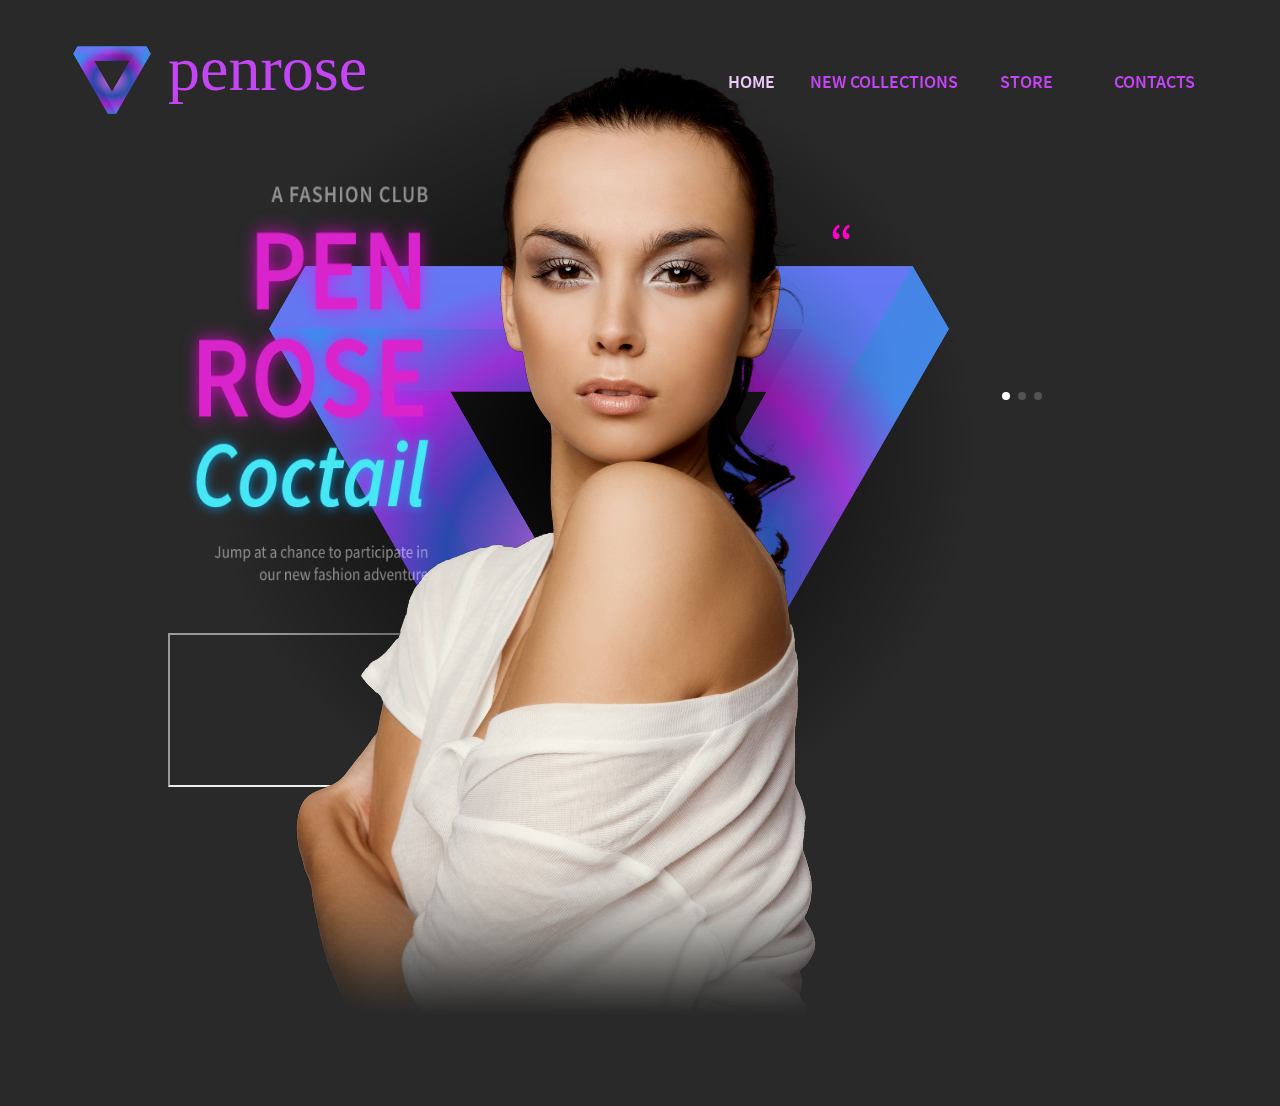
<file: index.html>
<!DOCTYPE html>
<html lang="en">

<head>
    <meta charset="UTF-8">
    <meta http-equiv="X-UA-Compatible" content="IE=edge">
    <meta name="viewport" content="width=device-width, initial-scale=1.0">
    <title>Document</title>
    <link rel="stylesheet" href="https://cdn.plyr.io/3.6.9/plyr.css" />
    <link rel="stylesheet" href="https://unicons.iconscout.com/release/v4.0.0/css/line.css">
    <link rel="stylesheet" href="./styles/main.css">
</head>

<body>

    <header class="header">
        <div class="header-logotype">
            <div class="header-logo">
                <img class="header-logo-img1" src="./images/Triangle Glow.svg" alt="">
                <img class="header-logo-img2" src="./images/Triangle.svg" alt="">
            </div>
            <div class="header-name">penrose</div>
        </div>
        <div class="burger">
            <i class="uil uil-bars"></i>
        </div>
        <div class="header-info">
            <div class="header-info-home">
                <div class="header-info-home-text">
                    <a class="header-info-home-text-a" href="#">HOME</a>
                </div>
            </div>
            <div class="header-info-collections hover">
                <div class="header-info-collections-text">
                    <a class="header-info-collections-text-a hover-text" href="new-collections.html">NEW COLLECTIONS</a>
                </div>
            </div>
            <div class="header-info-store hover">
                <div class="header-info-store-title hover-text">STORE</div>
                <div class="header-info-store-icon hover-text"><i class="uil uil-angle-down"></i></div>
                <div class="header-info-store-dropdown">
                    <div class="header-info-store-dropdown-people">
                        <a href="women.html" class="header-info-store-dropdown-people-person">Women</a>
                        <a href="men.html" class="header-info-store-dropdown-people-person">Men</a>
                        <a href="kids.html" class="header-info-store-dropdown-people-person">Kids</a>
                    </div>
                </div>
            </div>
            <div class="header-info-contacts hover">
                <div class="header-info-contacts-text">
                    <a class="header-info-contacts-text-a hover-text" href="contacts.html">CONTACTS</a>
                </div>
            </div>
        </div>
    </header>

    <main>
        <div class="main-container">
            <div class="main-container-shadow">
                <img class="img1" src="./images/Shadow.svg" alt="">
            </div>
            <div class="main-container-glow">
                <img class="img2" src="./images/Triangle Glow.svg" alt="">
            </div>
            <div class="main-container-triangel">
                <img class="img3" src="./images/Triangle.svg" alt="">
            </div>
            <div class="main-container-model">
                <img class="img4" src="./images/Model@2x.png" alt="">
            </div>
        </div>
        <div class="main-container-content">
            <div class="main-container-title">
                <img src="./images/Title.png" style="width: 283px; height: 417px;" alt="">
            </div>
            <div class="main-carusel">
                <div class="carusel">
                    <div class="carusel-left">
                        <i class="uil uil-angle-left-b"></i>
                    </div>
                    <div class="carusel-text">
                        <div class="carusel-text-icon">“</div>
                        <div class="carusel-text-info1"></div>
                        <div class="carusel-text-info2"></div>
                        <div class="carusel-text-info3"></div>
                        <div class="carusel-text-name"></div>
                    </div>
                    <div class="carusel-right">
                        <i class="uil uil-angle-right-b"></i>
                    </div>
                    <div class="carusel-dotes">
                        <div class="carusel-dotes-left"></div>
                        <div class="carusel-dotes-center"></div>
                        <div class="carusel-dotes-right"></div>
                    </div>
                </div>
            </div>
        </div>
        <div class="main-container-video">
            <div class="plyr__video-embed" id="player">
                <iframe
                    src="https://www.youtube.com/embed/-Jcz560UNbA?loop=false&amp;byline=false&amp;portrait=false&amp;title=false&amp;speed=true&amp;transparent=0&amp;gesture=media"
                    allowtransparency allow="autoplay"></iframe>
            </div>
        </div>
    </main>

    <script src="https://cdn.plyr.io/3.6.9/plyr.js"></script>
    <script src="main.js"></script>
</body>

</html>
</file>
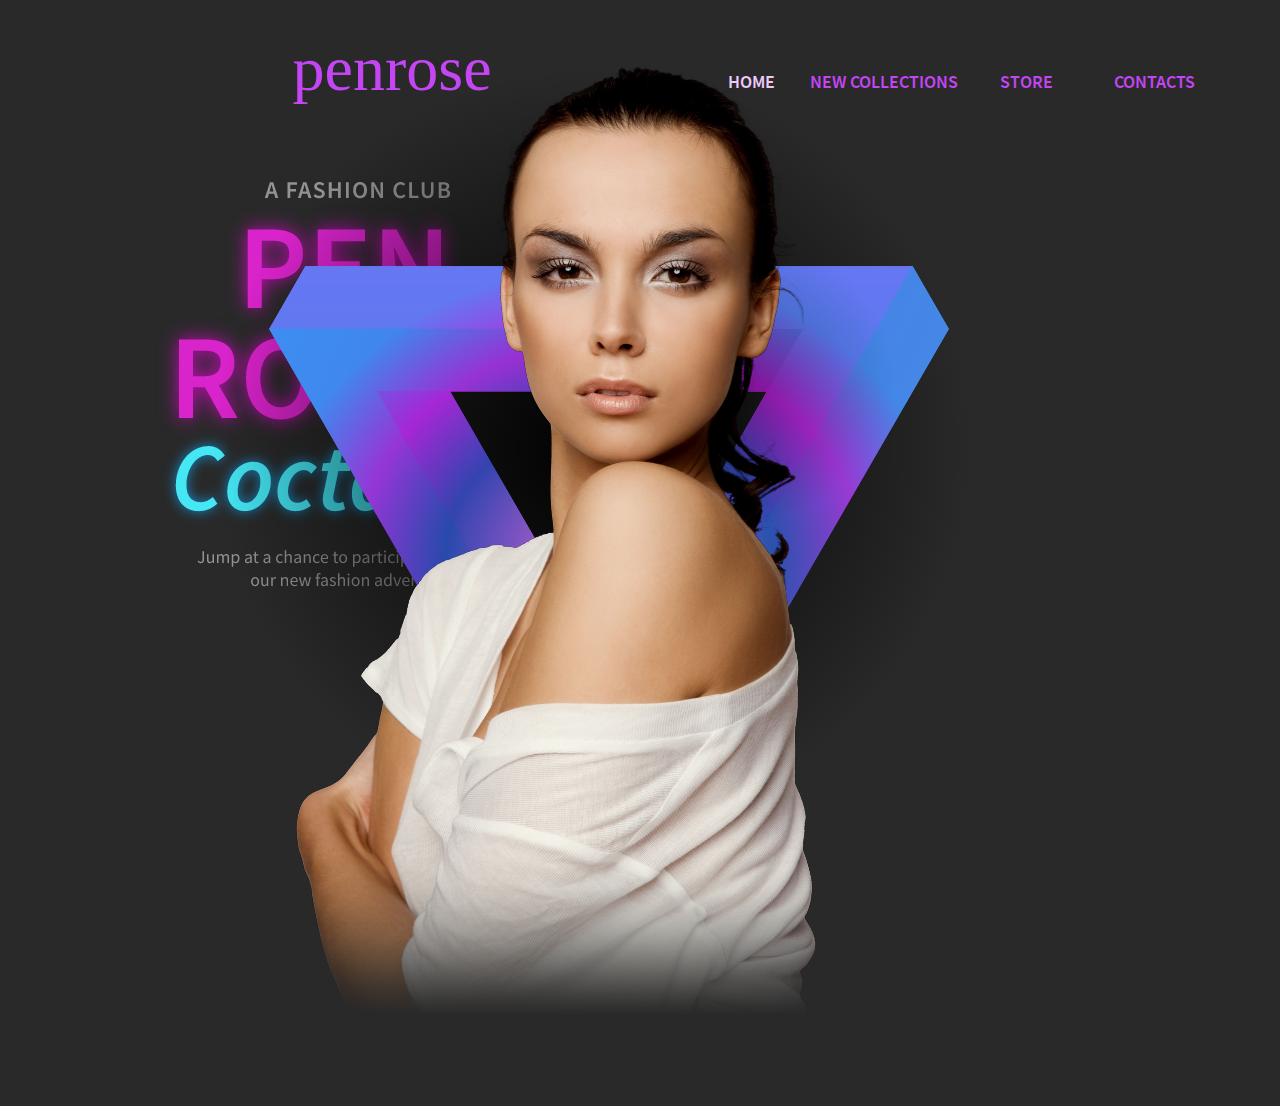
<file: contacts.html>
<!DOCTYPE html>
<html lang="en">

<head>
    <meta charset="UTF-8">
    <meta http-equiv="X-UA-Compatible" content="IE=edge">
    <meta name="viewport" content="width=device-width, initial-scale=1.0">
    <title>Document</title>
    <link rel="stylesheet" href="https://unicons.iconscout.com/release/v4.0.0/css/line.css">
    <link rel="stylesheet" href="./styles/main.css">
</head>

<body>

    <header class="header">
        <div class="header-logo"></div>
        <div class="header-name">penrose</div>
        <div class="header-info">
            <div class="header-info-home">
                <div class="header-info-home-text">
                    <a class="header-info-home-text-a" href="index.html">HOME</a>
                </div>
            </div>
            <div class="header-info-collections">
                <div class="header-info-collections-text">
                    <a class="header-info-collections-text-a" href="new-collections.html">NEW COLLECTIONS</a>
                </div>
            </div>
            <div class="header-info-store">
                <div class="header-info-store-title">STORE</div>
                <div class="header-info-store-icon"><i class="uil uil-angle-down"></i></div>
            </div>
            <div class="header-info-contacts">
                <div class="header-info-contacts-text">
                    <a class="header-info-contacts-text-a" href="contacts.html">CONTACTS</a>
                </div>
            </div>
        </div>


    </header>
    <main>
        <div class="main-container">
            <div class="main-container-shadow">
                <img src="./images/Shadow.svg" alt="">
            </div>
            <div class="main-container-glow">
                <img src="./images/Triangle Glow.svg" alt="">
            </div>
            <div class="main-container-triangel">
                <img src="./images/Triangle.svg" alt="">
            </div>
            <div class="main-container-model">
                <img src="./images/Model@2x.png" alt="">
            </div>
            <div class="main-container-title">
                <img src="./images/Title.png" alt="">
            </div>
        </div>
    </main>


    <script src="main.js"></script>
</body>

</html>
</file>
<file: styles/main.css>
*, *::after, *::before {
  margin: 0px;
  padding: 0px;
  -webkit-box-sizing: border-box;
          box-sizing: border-box;
}

body {
  background-color: #292929;
}

@media screen and (max-width: 1348px) {
  .main {
    height: 978px;
  }
  .main-container {
    height: 978px;
    position: absolute;
  }
  .main-container-content {
    display: -webkit-box;
    display: -ms-flexbox;
    display: flex;
    -webkit-box-pack: justify;
        -ms-flex-pack: justify;
            justify-content: space-between;
    -ms-flex-wrap: wrap;
        flex-wrap: wrap;
  }
  .main-container-shadow {
    width: 758px;
    height: 758px;
    position: absolute;
    top: -61px;
    left: 214px;
    z-index: 94;
  }
  .main-container-glow {
    width: 680px;
    height: 588.91px;
    position: absolute;
    top: 138.07px;
    left: 269.1px;
    display: -webkit-box;
    display: -ms-flexbox;
    display: flex;
    -webkit-box-pack: center;
        -ms-flex-pack: center;
            justify-content: center;
    -webkit-box-align: center;
        -ms-flex-align: center;
            align-items: center;
    z-index: 95;
  }
  .main-container-triangel {
    width: 680px;
    height: 588.91px;
    position: absolute;
    top: 138.07px;
    left: 269.1px;
    display: -webkit-box;
    display: -ms-flexbox;
    display: flex;
    -webkit-box-pack: center;
        -ms-flex-pack: center;
            justify-content: center;
    -webkit-box-align: center;
        -ms-flex-align: center;
            align-items: center;
    z-index: 96;
  }
  .main-container-model {
    width: 520px;
    height: 957.5px;
    position: absolute;
    top: -70px;
    left: 296px;
    display: -webkit-box;
    display: -ms-flexbox;
    display: flex;
    -webkit-box-pack: center;
        -ms-flex-pack: center;
            justify-content: center;
    -webkit-box-align: center;
        -ms-flex-align: center;
            align-items: center;
    z-index: 97;
  }
  .main-container-title {
    width: 283px;
    height: 417px;
    margin: 40px 0 0 168px;
    display: -webkit-box;
    display: -ms-flexbox;
    display: flex;
    -webkit-box-pack: center;
        -ms-flex-pack: center;
            justify-content: center;
    -webkit-box-align: center;
        -ms-flex-align: center;
            align-items: center;
    z-index: 98;
  }
}

@media screen and (max-width: 1260px) {
  .main {
    height: 978px;
  }
  .main-container {
    height: 978px;
    position: absolute;
  }
  .main-container-content {
    display: -webkit-box;
    display: -ms-flexbox;
    display: flex;
    -webkit-box-pack: justify;
        -ms-flex-pack: justify;
            justify-content: space-between;
    -ms-flex-wrap: wrap;
        flex-wrap: wrap;
  }
  .main-container-shadow {
    width: 758px;
    height: 758px;
    position: absolute;
    top: -61px;
    left: 110px;
    z-index: 94;
  }
  .main-container-glow {
    width: 680px;
    height: 588.91px;
    position: absolute;
    top: 138.07px;
    left: 165.1px;
    display: -webkit-box;
    display: -ms-flexbox;
    display: flex;
    -webkit-box-pack: center;
        -ms-flex-pack: center;
            justify-content: center;
    -webkit-box-align: center;
        -ms-flex-align: center;
            align-items: center;
    z-index: 95;
  }
  .main-container-triangel {
    width: 680px;
    height: 588.91px;
    position: absolute;
    top: 138.07px;
    left: 165.1px;
    display: -webkit-box;
    display: -ms-flexbox;
    display: flex;
    -webkit-box-pack: center;
        -ms-flex-pack: center;
            justify-content: center;
    -webkit-box-align: center;
        -ms-flex-align: center;
            align-items: center;
    z-index: 96;
  }
  .main-container-model {
    width: 520px;
    height: 957.5px;
    position: absolute;
    top: -70px;
    left: 192px;
    display: -webkit-box;
    display: -ms-flexbox;
    display: flex;
    -webkit-box-pack: center;
        -ms-flex-pack: center;
            justify-content: center;
    -webkit-box-align: center;
        -ms-flex-align: center;
            align-items: center;
    z-index: 97;
  }
  .main-container-title {
    width: 283px;
    height: 417px;
    margin: 40px 0 0 64px;
    display: -webkit-box;
    display: -ms-flexbox;
    display: flex;
    -webkit-box-pack: center;
        -ms-flex-pack: center;
            justify-content: center;
    -webkit-box-align: center;
        -ms-flex-align: center;
            align-items: center;
    z-index: 98;
  }
  #player {
    width: 283px;
    height: 183px;
    margin: 48px 0 0 64px;
    z-index: 100;
  }
}

@media screen and (max-width: 1024px) {
  .header {
    height: 96px;
    margin: 32px 0 0;
    display: -webkit-box;
    display: -ms-flexbox;
    display: flex;
    -webkit-box-pack: justify;
        -ms-flex-pack: justify;
            justify-content: space-between;
    z-index: 100;
  }
  .header-logotype {
    width: 327px;
    height: 96px;
    margin: 0 0 0 24px;
    display: -webkit-box;
    display: -ms-flexbox;
    display: flex;
  }
  .header-logo {
    min-width: 96px;
    height: 96px;
    margin: 0 8px 0 0;
    position: relative;
  }
  .header-logo-img1 {
    width: 96px;
    height: 96px;
    position: absolute;
  }
  .header-logo-img2 {
    width: 82px;
    height: 88px;
    position: absolute;
    top: 4px;
    left: 7px;
  }
  .header-name {
    min-width: 223px;
    height: 80px;
    font-size: 64px;
    color: #c445f4;
  }
  .header-info {
    width: 518px;
    height: 71px;
    margin: 14px 0 0;
    display: -webkit-box;
    display: -ms-flexbox;
    display: flex;
    margin: 14px 58px 0 0;
    z-index: 100;
  }
  .header-info-home {
    width: 74px;
    height: 47px;
    margin: 12px 0px 12px 12px;
  }
  .header-info-home-text {
    width: 50px;
    height: 23px;
    margin: 12px;
  }
  .header-info-home-text-a {
    color: #eecafc;
    font-size: 18px;
    font-family: "SourceSansSemiBold";
    text-align: center;
    text-decoration: none;
  }
  .header-info-collections {
    width: 185px;
    height: 47px;
    margin: 12px 0px 12px 0;
    border-radius: 8px;
  }
  .header-info-collections-text {
    width: 161px;
    height: 23px;
    margin: 12px;
  }
  .header-info-collections-text-a {
    color: #c445f4;
    font-size: 18px;
    font-family: "SourceSansSemiBold";
    text-align: center;
    text-decoration: none;
  }
  .header-info-store {
    width: 111px;
    height: 47px;
    margin: 12px 0px 12px 0;
    display: -webkit-box;
    display: -ms-flexbox;
    display: flex;
    text-align: center;
    border-radius: 8px;
    position: relative;
  }
  .header-info-store-title {
    width: 55px;
    height: 23px;
    margin: 12px 8px;
    color: #c445f4;
    font-size: 18px;
    font-family: "SourceSansSemiBold";
  }
  .header-info-store-icon {
    width: 24px;
    height: 23px;
    margin: 12px 0 0;
    color: #c445f4;
    font-size: 28px;
    font-family: "SourceSansSemiBold";
    position: absolute;
    top: -6px;
    left: 67px;
  }
  .header-info-store-dropdown {
    width: 112px;
    height: 160px;
    border-radius: 8px;
    background-color: white;
    -webkit-box-shadow: 0 3px 12px rgba(0, 0, 0, 0.42);
            box-shadow: 0 3px 12px rgba(0, 0, 0, 0.42);
    position: absolute;
    top: 47px;
    display: -webkit-box;
    display: -ms-flexbox;
    display: flex;
    -webkit-box-pack: center;
        -ms-flex-pack: center;
            justify-content: center;
    -webkit-box-align: center;
        -ms-flex-align: center;
            align-items: center;
    display: none;
  }
  .header-info-store-dropdown-people {
    width: 59px;
    height: 119px;
    text-align: left;
    display: -webkit-box;
    display: -ms-flexbox;
    display: flex;
    -webkit-box-orient: vertical;
    -webkit-box-direction: normal;
        -ms-flex-direction: column;
            flex-direction: column;
    -webkit-box-pack: justify;
        -ms-flex-pack: justify;
            justify-content: space-between;
  }
  .header-info-store-dropdown-people-person {
    font-family: "SourceSansSemiBold";
    text-decoration: none;
    font-size: 18px;
    color: #1316c4;
  }
  .header-info-contacts {
    width: 112px;
    height: 47px;
    margin: 12px 0px 12px 0;
    border-radius: 8px;
  }
  .header-info-contacts-text {
    width: 88px;
    height: 23px;
    margin: 12px;
  }
  .header-info-contacts-text-a {
    color: #c445f4;
    font-size: 18px;
    font-family: "SourceSansSemiBold";
    text-align: center;
    text-decoration: none;
  }
  .main {
    height: 978px;
  }
  .main-container {
    height: 978px;
    position: absolute;
  }
  .main-container-content {
    display: -webkit-box;
    display: -ms-flexbox;
    display: flex;
    -webkit-box-pack: justify;
        -ms-flex-pack: justify;
            justify-content: space-between;
    -ms-flex-wrap: wrap;
        flex-wrap: wrap;
  }
  .main-container-shadow {
    width: 758px;
    height: 758px;
    position: absolute;
    top: -61px;
    left: 110px;
    z-index: 94;
  }
  .main-container-glow {
    width: 680px;
    height: 588.91px;
    position: absolute;
    top: 138.07px;
    left: 165.1px;
    display: -webkit-box;
    display: -ms-flexbox;
    display: flex;
    -webkit-box-pack: center;
        -ms-flex-pack: center;
            justify-content: center;
    -webkit-box-align: center;
        -ms-flex-align: center;
            align-items: center;
    z-index: 95;
  }
  .main-container-triangel {
    width: 680px;
    height: 588.91px;
    position: absolute;
    top: 138.07px;
    left: 165.1px;
    display: -webkit-box;
    display: -ms-flexbox;
    display: flex;
    -webkit-box-pack: center;
        -ms-flex-pack: center;
            justify-content: center;
    -webkit-box-align: center;
        -ms-flex-align: center;
            align-items: center;
    z-index: 96;
  }
  .main-container-model {
    width: 520px;
    height: 957.5px;
    position: absolute;
    top: -70px;
    left: 76px;
    display: -webkit-box;
    display: -ms-flexbox;
    display: flex;
    -webkit-box-pack: center;
        -ms-flex-pack: center;
            justify-content: center;
    -webkit-box-align: center;
        -ms-flex-align: center;
            align-items: center;
    z-index: 97;
  }
  .main-container-title {
    width: 283px;
    height: 417px;
    margin: 40px 0 0 24px;
    display: -webkit-box;
    display: -ms-flexbox;
    display: flex;
    -webkit-box-pack: center;
        -ms-flex-pack: center;
            justify-content: center;
    -webkit-box-align: center;
        -ms-flex-align: center;
            align-items: center;
    z-index: 98;
  }
  #player {
    width: 283px;
    height: 183px;
    margin: 48px 0 0 24px;
    z-index: 100;
  }
}

@media screen and (max-width: 928px) {
  .header-info {
    margin: 14px 0 0 0;
  }
  .header-logotype {
    margin: 0;
  }
  .main-carusel {
    margin: 82px 58px 0 4px;
  }
  .main {
    height: 978px;
  }
  .main-container {
    height: 978px;
    position: absolute;
  }
  .main-container-content {
    display: -webkit-box;
    display: -ms-flexbox;
    display: flex;
    -webkit-box-orient: vertical;
    -webkit-box-direction: normal;
        -ms-flex-direction: column;
            flex-direction: column;
    -webkit-box-pack: justify;
        -ms-flex-pack: justify;
            justify-content: space-between;
    -ms-flex-wrap: wrap;
        flex-wrap: wrap;
  }
  .main-container-shadow {
    width: 358px;
    height: 558px;
    position: absolute;
    top: -91px;
    left: 350px;
    z-index: 94;
  }
  .main-container-glow {
    width: 458px;
    height: 588.91px;
    position: absolute;
    top: -78px;
    left: 270px;
    display: -webkit-box;
    display: -ms-flexbox;
    display: flex;
    -webkit-box-pack: center;
        -ms-flex-pack: center;
            justify-content: center;
    -webkit-box-align: center;
        -ms-flex-align: center;
            align-items: center;
    z-index: 95;
  }
  .main-container-triangel {
    width: 458px;
    height: 588.91px;
    position: absolute;
    top: -78px;
    left: 270px;
    display: -webkit-box;
    display: -ms-flexbox;
    display: flex;
    -webkit-box-pack: center;
        -ms-flex-pack: center;
            justify-content: center;
    -webkit-box-align: center;
        -ms-flex-align: center;
            align-items: center;
    z-index: 96;
  }
  .main-container-model {
    width: 420px;
    height: 957.5px;
    position: absolute;
    top: -137px;
    left: 270px;
    display: -webkit-box;
    display: -ms-flexbox;
    display: flex;
    -webkit-box-pack: center;
        -ms-flex-pack: center;
            justify-content: center;
    -webkit-box-align: center;
        -ms-flex-align: center;
            align-items: center;
    z-index: 97;
  }
  .main-container-title {
    width: 283px;
    height: 417px;
    margin: 40px 0 0 4px;
    display: -webkit-box;
    display: -ms-flexbox;
    display: flex;
    -webkit-box-pack: center;
        -ms-flex-pack: center;
            justify-content: center;
    -webkit-box-align: center;
        -ms-flex-align: center;
            align-items: center;
    z-index: 98;
  }
  #player {
    width: 283px;
    height: 183px;
    margin: 48px 0 0 4px;
    z-index: 100;
  }
  .img1 {
    width: 358px;
    height: 558px;
  }
  .img2 {
    width: 498px;
    height: 588.91px;
  }
  .img3 {
    width: 430px;
    height: 588.91px;
  }
  .img4 {
    width: 420px;
  }
}

@media screen and (max-width: 794px) {
  .header {
    -webkit-box-pack: justify;
        -ms-flex-pack: justify;
            justify-content: space-between;
    -ms-flex-wrap: wrap;
        flex-wrap: wrap;
  }
  .header-info {
    width: 794px;
    height: 284px;
    display: none;
    -webkit-box-orient: vertical;
    -webkit-box-direction: normal;
        -ms-flex-direction: column;
            flex-direction: column;
    background-color: white;
    border-radius: 8px;
    margin: 0;
  }
  .header-info-home-text-a {
    color: #1316c4;
  }
  .header-info-collections-text-a {
    color: #1316c4;
  }
  .header-info-store-title {
    color: #1316c4;
  }
  .header-info-store-icon {
    color: #1316c4;
  }
  .header-info-contacts-text-a {
    color: #1316c4;
  }
  .burger {
    display: -webkit-box;
    display: -ms-flexbox;
    display: flex;
    z-index: 100;
  }
  .header-info-home {
    margin: 12px 0 12px 0;
  }
  .main {
    height: 978px;
  }
  .main-container {
    height: 978px;
    position: absolute;
  }
  .main-container-content {
    display: -webkit-box;
    display: -ms-flexbox;
    display: flex;
    -webkit-box-orient: vertical;
    -webkit-box-direction: normal;
        -ms-flex-direction: column;
            flex-direction: column;
    -webkit-box-pack: justify;
        -ms-flex-pack: justify;
            justify-content: space-between;
    -ms-flex-wrap: wrap;
        flex-wrap: wrap;
  }
  .main-container-shadow {
    width: 358px;
    height: 558px;
    position: absolute;
    top: -91px;
    left: 250px;
    z-index: 94;
  }
  .main-container-glow {
    width: 358px;
    height: 588.91px;
    position: absolute;
    top: -78px;
    left: 235px;
    display: -webkit-box;
    display: -ms-flexbox;
    display: flex;
    -webkit-box-pack: center;
        -ms-flex-pack: center;
            justify-content: center;
    -webkit-box-align: center;
        -ms-flex-align: center;
            align-items: center;
    z-index: 95;
  }
  .main-container-triangel {
    width: 358px;
    height: 588.91px;
    position: absolute;
    top: -78px;
    left: 235px;
    display: -webkit-box;
    display: -ms-flexbox;
    display: flex;
    -webkit-box-pack: center;
        -ms-flex-pack: center;
            justify-content: center;
    -webkit-box-align: center;
        -ms-flex-align: center;
            align-items: center;
    z-index: 96;
  }
  .main-container-model {
    width: 320px;
    height: 957.5px;
    position: absolute;
    top: -220px;
    left: 250px;
    display: -webkit-box;
    display: -ms-flexbox;
    display: flex;
    -webkit-box-pack: center;
        -ms-flex-pack: center;
            justify-content: center;
    -webkit-box-align: center;
        -ms-flex-align: center;
            align-items: center;
    z-index: 97;
  }
  .main-container-title {
    width: 283px;
    height: 417px;
    margin: 40px 0 0 24px;
    display: -webkit-box;
    display: -ms-flexbox;
    display: flex;
    -webkit-box-pack: center;
        -ms-flex-pack: center;
            justify-content: center;
    -webkit-box-align: center;
        -ms-flex-align: center;
            align-items: center;
    z-index: 98;
  }
  #player {
    width: 283px;
    height: 183px;
    margin: 48px 0 0 24px;
    z-index: 100;
  }
  .img1 {
    width: 358px;
    height: 558px;
  }
  .img2 {
    width: 416px;
    height: 556.91px;
  }
  .img3 {
    width: 358px;
    height: 588.91px;
  }
  .img4 {
    width: 320px;
  }
}

@media screen and (max-width: 624px) {
  .header-logotype {
    width: 310px;
  }
  .main {
    height: 978px;
  }
  .main-container {
    height: 978px;
    position: absolute;
  }
  .main-container-content {
    display: -webkit-box;
    display: -ms-flexbox;
    display: flex;
    -webkit-box-orient: vertical;
    -webkit-box-direction: normal;
        -ms-flex-direction: column;
            flex-direction: column;
    -webkit-box-pack: justify;
        -ms-flex-pack: justify;
            justify-content: space-between;
    -ms-flex-wrap: wrap;
        flex-wrap: wrap;
  }
  .main-container-shadow {
    width: 358px;
    height: 558px;
    position: absolute;
    top: -91px;
    left: 100px;
    z-index: 94;
  }
  .main-container-glow {
    width: 358px;
    height: 588.91px;
    position: absolute;
    top: -78px;
    left: 100px;
    display: -webkit-box;
    display: -ms-flexbox;
    display: flex;
    -webkit-box-pack: center;
        -ms-flex-pack: center;
            justify-content: center;
    -webkit-box-align: center;
        -ms-flex-align: center;
            align-items: center;
    z-index: 95;
  }
  .main-container-triangel {
    width: 358px;
    height: 588.91px;
    position: absolute;
    top: -78px;
    left: 100px;
    display: -webkit-box;
    display: -ms-flexbox;
    display: flex;
    -webkit-box-pack: center;
        -ms-flex-pack: center;
            justify-content: center;
    -webkit-box-align: center;
        -ms-flex-align: center;
            align-items: center;
    z-index: 96;
  }
  .main-container-model {
    width: 320px;
    height: 957.5px;
    position: absolute;
    top: -220px;
    left: 100px;
    display: -webkit-box;
    display: -ms-flexbox;
    display: flex;
    -webkit-box-pack: center;
        -ms-flex-pack: center;
            justify-content: center;
    -webkit-box-align: center;
        -ms-flex-align: center;
            align-items: center;
    z-index: 97;
  }
  .main-container-title {
    width: 283px;
    height: 417px;
    margin: 40px 0 0 24px;
    display: -webkit-box;
    display: -ms-flexbox;
    display: flex;
    -webkit-box-pack: center;
        -ms-flex-pack: center;
            justify-content: center;
    -webkit-box-align: center;
        -ms-flex-align: center;
            align-items: center;
    z-index: 98;
  }
}

@media screen and (max-width: 488px) {
  .main {
    height: 978px;
  }
  .main-container {
    height: 978px;
    position: absolute;
  }
  .main-container-content {
    display: -webkit-box;
    display: -ms-flexbox;
    display: flex;
    -webkit-box-orient: vertical;
    -webkit-box-direction: normal;
        -ms-flex-direction: column;
            flex-direction: column;
    -webkit-box-pack: justify;
        -ms-flex-pack: justify;
            justify-content: space-between;
    -ms-flex-wrap: wrap;
        flex-wrap: wrap;
  }
  .main-container-shadow {
    width: 358px;
    height: 558px;
    position: absolute;
    top: 191px;
    left: 0px;
    z-index: 94;
  }
  .main-container-glow {
    width: 358px;
    height: 588.91px;
    position: absolute;
    top: 178px;
    left: 0px;
    display: -webkit-box;
    display: -ms-flexbox;
    display: flex;
    -webkit-box-pack: center;
        -ms-flex-pack: center;
            justify-content: center;
    -webkit-box-align: center;
        -ms-flex-align: center;
            align-items: center;
    z-index: 95;
  }
  .main-container-triangel {
    width: 358px;
    height: 588.91px;
    position: absolute;
    top: 178px;
    left: 0px;
    display: -webkit-box;
    display: -ms-flexbox;
    display: flex;
    -webkit-box-pack: center;
        -ms-flex-pack: center;
            justify-content: center;
    -webkit-box-align: center;
        -ms-flex-align: center;
            align-items: center;
    z-index: 96;
  }
  .main-container-model {
    width: 320px;
    height: 957.5px;
    position: absolute;
    top: -226px;
    left: 0px;
    display: -webkit-box;
    display: -ms-flexbox;
    display: flex;
    -webkit-box-pack: center;
        -ms-flex-pack: center;
            justify-content: center;
    -webkit-box-align: center;
        -ms-flex-align: center;
            align-items: center;
    z-index: 97;
  }
  .main-container-title {
    width: 283px;
    height: 417px;
    margin: 40px 0 0 24px;
    display: -webkit-box;
    display: -ms-flexbox;
    display: flex;
    -webkit-box-pack: center;
        -ms-flex-pack: center;
            justify-content: center;
    -webkit-box-align: center;
        -ms-flex-align: center;
            align-items: center;
    z-index: 98;
  }
}

@media screen and (max-width: 375px) {
  .main-carusel {
    width: 375px;
    margin: 82px 0 0 0;
  }
  .main {
    height: 978px;
  }
  .main-container {
    height: 978px;
    position: absolute;
  }
  .main-container-content {
    display: -webkit-box;
    display: -ms-flexbox;
    display: flex;
    -webkit-box-orient: vertical;
    -webkit-box-direction: normal;
        -ms-flex-direction: column;
            flex-direction: column;
    -webkit-box-pack: justify;
        -ms-flex-pack: justify;
            justify-content: space-between;
    -ms-flex-wrap: wrap;
        flex-wrap: wrap;
  }
  .main-container-shadow {
    width: 358px;
    height: 558px;
    position: absolute;
    top: 191px;
    left: 0px;
    z-index: 94;
  }
  .main-container-glow {
    width: 358px;
    height: 588.91px;
    position: absolute;
    top: 178px;
    left: 0px;
    display: -webkit-box;
    display: -ms-flexbox;
    display: flex;
    -webkit-box-pack: center;
        -ms-flex-pack: center;
            justify-content: center;
    -webkit-box-align: center;
        -ms-flex-align: center;
            align-items: center;
    z-index: 95;
  }
  .main-container-triangel {
    width: 358px;
    height: 588.91px;
    position: absolute;
    top: 178px;
    left: 0px;
    display: -webkit-box;
    display: -ms-flexbox;
    display: flex;
    -webkit-box-pack: center;
        -ms-flex-pack: center;
            justify-content: center;
    -webkit-box-align: center;
        -ms-flex-align: center;
            align-items: center;
    z-index: 96;
  }
  .main-container-model {
    width: 320px;
    height: 957.5px;
    position: absolute;
    top: -226px;
    left: 0px;
    display: -webkit-box;
    display: -ms-flexbox;
    display: flex;
    -webkit-box-pack: center;
        -ms-flex-pack: center;
            justify-content: center;
    -webkit-box-align: center;
        -ms-flex-align: center;
            align-items: center;
    z-index: 97;
  }
  .main-container-title {
    width: 283px;
    height: 417px;
    margin: 40px 0 0 24px;
    display: -webkit-box;
    display: -ms-flexbox;
    display: flex;
    -webkit-box-pack: center;
        -ms-flex-pack: center;
            justify-content: center;
    -webkit-box-align: center;
        -ms-flex-align: center;
            align-items: center;
    z-index: 98;
  }
}

.main {
  height: 978px;
}

.main-container {
  height: 978px;
  position: absolute;
}

.main-container-content {
  display: -webkit-box;
  display: -ms-flexbox;
  display: flex;
  -webkit-box-pack: justify;
      -ms-flex-pack: justify;
          justify-content: space-between;
  -ms-flex-wrap: wrap;
      flex-wrap: wrap;
}

.main-container-shadow {
  width: 758px;
  height: 758px;
  position: absolute;
  top: -61px;
  left: 314px;
  z-index: 94;
}

.main-container-glow {
  width: 680px;
  height: 588.91px;
  position: absolute;
  top: 138.07px;
  left: 369.1px;
  display: -webkit-box;
  display: -ms-flexbox;
  display: flex;
  -webkit-box-pack: center;
      -ms-flex-pack: center;
          justify-content: center;
  -webkit-box-align: center;
      -ms-flex-align: center;
          align-items: center;
  z-index: 95;
}

.main-container-triangel {
  width: 680px;
  height: 588.91px;
  position: absolute;
  top: 138.07px;
  left: 369.1px;
  display: -webkit-box;
  display: -ms-flexbox;
  display: flex;
  -webkit-box-pack: center;
      -ms-flex-pack: center;
          justify-content: center;
  -webkit-box-align: center;
      -ms-flex-align: center;
          align-items: center;
  z-index: 96;
}

.main-container-model {
  width: 520px;
  height: 957.5px;
  position: absolute;
  top: -70px;
  left: 396px;
  display: -webkit-box;
  display: -ms-flexbox;
  display: flex;
  -webkit-box-pack: center;
      -ms-flex-pack: center;
          justify-content: center;
  -webkit-box-align: center;
      -ms-flex-align: center;
          align-items: center;
  z-index: 97;
}

.main-container-title {
  width: 283px;
  height: 417px;
  margin: 40px 0 0 168px;
  display: -webkit-box;
  display: -ms-flexbox;
  display: flex;
  -webkit-box-pack: center;
      -ms-flex-pack: center;
          justify-content: center;
  -webkit-box-align: center;
      -ms-flex-align: center;
          align-items: center;
  z-index: 98;
}

.main-carusel {
  width: 392px;
  height: 190px;
  margin: 82px 58px 0 0;
  z-index: 99;
}

.carusel {
  width: 392px;
  height: 190px;
  display: -webkit-box;
  display: -ms-flexbox;
  display: flex;
  -ms-flex-wrap: wrap;
      flex-wrap: wrap;
  position: relative;
}

.carusel-left {
  width: 32px;
  height: 48px;
  position: absolute;
  top: 59px;
  left: -7px;
  display: none;
  z-index: 22;
}

.carusel-text {
  width: 312px;
  height: 166px;
  position: relative;
}

.carusel-text-icon {
  height: 42px;
  text-align: left;
  letter-spacing: 0px;
  color: #ff00ce;
  font-family: "SourceSansSemiBold";
  font-size: 48px;
}

.carusel-text-info1 {
  width: 312px;
  height: 92px;
  font-family: 'SourceSansSemiRegular';
  font-size: 18px;
  color: white;
  text-align: left;
  letter-spacing: 0px;
  position: absolute;
  left: 32px;
}

.carusel-text-info2 {
  width: 312px;
  height: 92px;
  font-family: 'SourceSansSemiRegular';
  font-size: 18px;
  color: white;
  text-align: left;
  letter-spacing: 0px;
  position: absolute;
  top: 134px;
  left: 32px;
  display: none;
}

.carusel-text-info3 {
  width: 312px;
  height: 92px;
  font-family: 'SourceSansSemiRegular';
  font-size: 18px;
  color: white;
  text-align: left;
  letter-spacing: 0px;
  position: absolute;
  top: 226px;
  left: 32px;
  display: none;
}

.carusel-text-name {
  width: 312px;
  height: 23px;
  text-align: right;
  font-family: 'SourceSansSemiRegular';
  font-size: 18px;
  letter-spacing: 0px;
  color: #639efa;
  position: absolute;
  top: 134px;
}

.carusel-right {
  width: 32px;
  height: 48px;
  position: absolute;
  top: 59px;
  left: 351px;
}

.carusel-dotes {
  width: 392px;
  height: 24px;
  display: -webkit-box;
  display: -ms-flexbox;
  display: flex;
  -webkit-box-pack: center;
      -ms-flex-pack: center;
          justify-content: center;
  -webkit-box-align: end;
      -ms-flex-align: end;
          align-items: flex-end;
}

.carusel-dotes-left {
  width: 8px;
  height: 8px;
  border-radius: 4px;
  background-color: white;
  margin-right: 8px;
}

.carusel-dotes-center {
  width: 8px;
  height: 8px;
  border-radius: 4px;
  background-color: white;
  margin-right: 8px;
  opacity: 0.2;
}

.carusel-dotes-right {
  width: 8px;
  height: 8px;
  border-radius: 4px;
  background-color: white;
  margin-right: 8px;
  opacity: 0.2;
}

.uil-angle-left-b {
  width: 10px;
  height: 32px;
  font-size: 50px;
  color: #c445f4;
  position: absolute;
  top: -5px;
  left: -10px;
}

.uil-angle-right-b {
  width: 10px;
  height: 32px;
  font-size: 50px;
  color: #c445f4;
  position: absolute;
  top: -5px;
  right: 30px;
}

.container {
  margin: 20px auto;
  max-width: 500px;
}

#player {
  width: 283px;
  height: 183px;
  margin: 48px 0 0 168px;
  z-index: 100;
}

@media screen and (max-width: 1348px) {
  .main {
    height: 978px;
  }
  .main-container {
    height: 978px;
    position: absolute;
  }
  .main-container-content {
    display: -webkit-box;
    display: -ms-flexbox;
    display: flex;
    -webkit-box-pack: justify;
        -ms-flex-pack: justify;
            justify-content: space-between;
    -ms-flex-wrap: wrap;
        flex-wrap: wrap;
  }
  .main-container-shadow {
    width: 758px;
    height: 758px;
    position: absolute;
    top: -61px;
    left: 214px;
    z-index: 94;
  }
  .main-container-glow {
    width: 680px;
    height: 588.91px;
    position: absolute;
    top: 138.07px;
    left: 269.1px;
    display: -webkit-box;
    display: -ms-flexbox;
    display: flex;
    -webkit-box-pack: center;
        -ms-flex-pack: center;
            justify-content: center;
    -webkit-box-align: center;
        -ms-flex-align: center;
            align-items: center;
    z-index: 95;
  }
  .main-container-triangel {
    width: 680px;
    height: 588.91px;
    position: absolute;
    top: 138.07px;
    left: 269.1px;
    display: -webkit-box;
    display: -ms-flexbox;
    display: flex;
    -webkit-box-pack: center;
        -ms-flex-pack: center;
            justify-content: center;
    -webkit-box-align: center;
        -ms-flex-align: center;
            align-items: center;
    z-index: 96;
  }
  .main-container-model {
    width: 520px;
    height: 957.5px;
    position: absolute;
    top: -70px;
    left: 296px;
    display: -webkit-box;
    display: -ms-flexbox;
    display: flex;
    -webkit-box-pack: center;
        -ms-flex-pack: center;
            justify-content: center;
    -webkit-box-align: center;
        -ms-flex-align: center;
            align-items: center;
    z-index: 97;
  }
  .main-container-title {
    width: 283px;
    height: 417px;
    margin: 40px 0 0 168px;
    display: -webkit-box;
    display: -ms-flexbox;
    display: flex;
    -webkit-box-pack: center;
        -ms-flex-pack: center;
            justify-content: center;
    -webkit-box-align: center;
        -ms-flex-align: center;
            align-items: center;
    z-index: 98;
  }
}

@media screen and (max-width: 1260px) {
  .main {
    height: 978px;
  }
  .main-container {
    height: 978px;
    position: absolute;
  }
  .main-container-content {
    display: -webkit-box;
    display: -ms-flexbox;
    display: flex;
    -webkit-box-pack: justify;
        -ms-flex-pack: justify;
            justify-content: space-between;
    -ms-flex-wrap: wrap;
        flex-wrap: wrap;
  }
  .main-container-shadow {
    width: 758px;
    height: 758px;
    position: absolute;
    top: -61px;
    left: 110px;
    z-index: 94;
  }
  .main-container-glow {
    width: 680px;
    height: 588.91px;
    position: absolute;
    top: 138.07px;
    left: 165.1px;
    display: -webkit-box;
    display: -ms-flexbox;
    display: flex;
    -webkit-box-pack: center;
        -ms-flex-pack: center;
            justify-content: center;
    -webkit-box-align: center;
        -ms-flex-align: center;
            align-items: center;
    z-index: 95;
  }
  .main-container-triangel {
    width: 680px;
    height: 588.91px;
    position: absolute;
    top: 138.07px;
    left: 165.1px;
    display: -webkit-box;
    display: -ms-flexbox;
    display: flex;
    -webkit-box-pack: center;
        -ms-flex-pack: center;
            justify-content: center;
    -webkit-box-align: center;
        -ms-flex-align: center;
            align-items: center;
    z-index: 96;
  }
  .main-container-model {
    width: 520px;
    height: 957.5px;
    position: absolute;
    top: -70px;
    left: 192px;
    display: -webkit-box;
    display: -ms-flexbox;
    display: flex;
    -webkit-box-pack: center;
        -ms-flex-pack: center;
            justify-content: center;
    -webkit-box-align: center;
        -ms-flex-align: center;
            align-items: center;
    z-index: 97;
  }
  .main-container-title {
    width: 283px;
    height: 417px;
    margin: 40px 0 0 64px;
    display: -webkit-box;
    display: -ms-flexbox;
    display: flex;
    -webkit-box-pack: center;
        -ms-flex-pack: center;
            justify-content: center;
    -webkit-box-align: center;
        -ms-flex-align: center;
            align-items: center;
    z-index: 98;
  }
  #player {
    width: 283px;
    height: 183px;
    margin: 48px 0 0 64px;
    z-index: 100;
  }
}

@media screen and (max-width: 1024px) {
  .header {
    height: 96px;
    margin: 32px 0 0;
    display: -webkit-box;
    display: -ms-flexbox;
    display: flex;
    -webkit-box-pack: justify;
        -ms-flex-pack: justify;
            justify-content: space-between;
    z-index: 100;
  }
  .header-logotype {
    width: 327px;
    height: 96px;
    margin: 0 0 0 24px;
    display: -webkit-box;
    display: -ms-flexbox;
    display: flex;
  }
  .header-logo {
    min-width: 96px;
    height: 96px;
    margin: 0 8px 0 0;
    position: relative;
  }
  .header-logo-img1 {
    width: 96px;
    height: 96px;
    position: absolute;
  }
  .header-logo-img2 {
    width: 82px;
    height: 88px;
    position: absolute;
    top: 4px;
    left: 7px;
  }
  .header-name {
    min-width: 223px;
    height: 80px;
    font-size: 64px;
    color: #c445f4;
  }
  .header-info {
    width: 518px;
    height: 71px;
    margin: 14px 0 0;
    display: -webkit-box;
    display: -ms-flexbox;
    display: flex;
    margin: 14px 58px 0 0;
    z-index: 100;
  }
  .header-info-home {
    width: 74px;
    height: 47px;
    margin: 12px 0px 12px 12px;
  }
  .header-info-home-text {
    width: 50px;
    height: 23px;
    margin: 12px;
  }
  .header-info-home-text-a {
    color: #eecafc;
    font-size: 18px;
    font-family: "SourceSansSemiBold";
    text-align: center;
    text-decoration: none;
  }
  .header-info-collections {
    width: 185px;
    height: 47px;
    margin: 12px 0px 12px 0;
    border-radius: 8px;
  }
  .header-info-collections-text {
    width: 161px;
    height: 23px;
    margin: 12px;
  }
  .header-info-collections-text-a {
    color: #c445f4;
    font-size: 18px;
    font-family: "SourceSansSemiBold";
    text-align: center;
    text-decoration: none;
  }
  .header-info-store {
    width: 111px;
    height: 47px;
    margin: 12px 0px 12px 0;
    display: -webkit-box;
    display: -ms-flexbox;
    display: flex;
    text-align: center;
    border-radius: 8px;
    position: relative;
  }
  .header-info-store-title {
    width: 55px;
    height: 23px;
    margin: 12px 8px;
    color: #c445f4;
    font-size: 18px;
    font-family: "SourceSansSemiBold";
  }
  .header-info-store-icon {
    width: 24px;
    height: 23px;
    margin: 12px 0 0;
    color: #c445f4;
    font-size: 28px;
    font-family: "SourceSansSemiBold";
    position: absolute;
    top: -6px;
    left: 67px;
  }
  .header-info-store-dropdown {
    width: 112px;
    height: 160px;
    border-radius: 8px;
    background-color: white;
    -webkit-box-shadow: 0 3px 12px rgba(0, 0, 0, 0.42);
            box-shadow: 0 3px 12px rgba(0, 0, 0, 0.42);
    position: absolute;
    top: 47px;
    display: -webkit-box;
    display: -ms-flexbox;
    display: flex;
    -webkit-box-pack: center;
        -ms-flex-pack: center;
            justify-content: center;
    -webkit-box-align: center;
        -ms-flex-align: center;
            align-items: center;
    display: none;
  }
  .header-info-store-dropdown-people {
    width: 59px;
    height: 119px;
    text-align: left;
    display: -webkit-box;
    display: -ms-flexbox;
    display: flex;
    -webkit-box-orient: vertical;
    -webkit-box-direction: normal;
        -ms-flex-direction: column;
            flex-direction: column;
    -webkit-box-pack: justify;
        -ms-flex-pack: justify;
            justify-content: space-between;
  }
  .header-info-store-dropdown-people-person {
    font-family: "SourceSansSemiBold";
    text-decoration: none;
    font-size: 18px;
    color: #1316c4;
  }
  .header-info-contacts {
    width: 112px;
    height: 47px;
    margin: 12px 0px 12px 0;
    border-radius: 8px;
  }
  .header-info-contacts-text {
    width: 88px;
    height: 23px;
    margin: 12px;
  }
  .header-info-contacts-text-a {
    color: #c445f4;
    font-size: 18px;
    font-family: "SourceSansSemiBold";
    text-align: center;
    text-decoration: none;
  }
  .main {
    height: 978px;
  }
  .main-container {
    height: 978px;
    position: absolute;
  }
  .main-container-content {
    display: -webkit-box;
    display: -ms-flexbox;
    display: flex;
    -webkit-box-pack: justify;
        -ms-flex-pack: justify;
            justify-content: space-between;
    -ms-flex-wrap: wrap;
        flex-wrap: wrap;
  }
  .main-container-shadow {
    width: 758px;
    height: 758px;
    position: absolute;
    top: -61px;
    left: 110px;
    z-index: 94;
  }
  .main-container-glow {
    width: 680px;
    height: 588.91px;
    position: absolute;
    top: 138.07px;
    left: 165.1px;
    display: -webkit-box;
    display: -ms-flexbox;
    display: flex;
    -webkit-box-pack: center;
        -ms-flex-pack: center;
            justify-content: center;
    -webkit-box-align: center;
        -ms-flex-align: center;
            align-items: center;
    z-index: 95;
  }
  .main-container-triangel {
    width: 680px;
    height: 588.91px;
    position: absolute;
    top: 138.07px;
    left: 165.1px;
    display: -webkit-box;
    display: -ms-flexbox;
    display: flex;
    -webkit-box-pack: center;
        -ms-flex-pack: center;
            justify-content: center;
    -webkit-box-align: center;
        -ms-flex-align: center;
            align-items: center;
    z-index: 96;
  }
  .main-container-model {
    width: 520px;
    height: 957.5px;
    position: absolute;
    top: -70px;
    left: 76px;
    display: -webkit-box;
    display: -ms-flexbox;
    display: flex;
    -webkit-box-pack: center;
        -ms-flex-pack: center;
            justify-content: center;
    -webkit-box-align: center;
        -ms-flex-align: center;
            align-items: center;
    z-index: 97;
  }
  .main-container-title {
    width: 283px;
    height: 417px;
    margin: 40px 0 0 24px;
    display: -webkit-box;
    display: -ms-flexbox;
    display: flex;
    -webkit-box-pack: center;
        -ms-flex-pack: center;
            justify-content: center;
    -webkit-box-align: center;
        -ms-flex-align: center;
            align-items: center;
    z-index: 98;
  }
  #player {
    width: 283px;
    height: 183px;
    margin: 48px 0 0 24px;
    z-index: 100;
  }
}

@media screen and (max-width: 928px) {
  .header-info {
    margin: 14px 0 0 0;
  }
  .header-logotype {
    margin: 0;
  }
  .main-carusel {
    margin: 82px 58px 0 4px;
  }
  .main {
    height: 978px;
  }
  .main-container {
    height: 978px;
    position: absolute;
  }
  .main-container-content {
    display: -webkit-box;
    display: -ms-flexbox;
    display: flex;
    -webkit-box-orient: vertical;
    -webkit-box-direction: normal;
        -ms-flex-direction: column;
            flex-direction: column;
    -webkit-box-pack: justify;
        -ms-flex-pack: justify;
            justify-content: space-between;
    -ms-flex-wrap: wrap;
        flex-wrap: wrap;
  }
  .main-container-shadow {
    width: 358px;
    height: 558px;
    position: absolute;
    top: -91px;
    left: 350px;
    z-index: 94;
  }
  .main-container-glow {
    width: 458px;
    height: 588.91px;
    position: absolute;
    top: -78px;
    left: 270px;
    display: -webkit-box;
    display: -ms-flexbox;
    display: flex;
    -webkit-box-pack: center;
        -ms-flex-pack: center;
            justify-content: center;
    -webkit-box-align: center;
        -ms-flex-align: center;
            align-items: center;
    z-index: 95;
  }
  .main-container-triangel {
    width: 458px;
    height: 588.91px;
    position: absolute;
    top: -78px;
    left: 270px;
    display: -webkit-box;
    display: -ms-flexbox;
    display: flex;
    -webkit-box-pack: center;
        -ms-flex-pack: center;
            justify-content: center;
    -webkit-box-align: center;
        -ms-flex-align: center;
            align-items: center;
    z-index: 96;
  }
  .main-container-model {
    width: 420px;
    height: 957.5px;
    position: absolute;
    top: -137px;
    left: 270px;
    display: -webkit-box;
    display: -ms-flexbox;
    display: flex;
    -webkit-box-pack: center;
        -ms-flex-pack: center;
            justify-content: center;
    -webkit-box-align: center;
        -ms-flex-align: center;
            align-items: center;
    z-index: 97;
  }
  .main-container-title {
    width: 283px;
    height: 417px;
    margin: 40px 0 0 4px;
    display: -webkit-box;
    display: -ms-flexbox;
    display: flex;
    -webkit-box-pack: center;
        -ms-flex-pack: center;
            justify-content: center;
    -webkit-box-align: center;
        -ms-flex-align: center;
            align-items: center;
    z-index: 98;
  }
  #player {
    width: 283px;
    height: 183px;
    margin: 48px 0 0 4px;
    z-index: 100;
  }
  .img1 {
    width: 358px;
    height: 558px;
  }
  .img2 {
    width: 498px;
    height: 588.91px;
  }
  .img3 {
    width: 430px;
    height: 588.91px;
  }
  .img4 {
    width: 420px;
  }
}

@media screen and (max-width: 794px) {
  .header {
    -webkit-box-pack: justify;
        -ms-flex-pack: justify;
            justify-content: space-between;
    -ms-flex-wrap: wrap;
        flex-wrap: wrap;
  }
  .header-info {
    width: 794px;
    height: 284px;
    display: none;
    -webkit-box-orient: vertical;
    -webkit-box-direction: normal;
        -ms-flex-direction: column;
            flex-direction: column;
    background-color: white;
    border-radius: 8px;
    margin: 0;
  }
  .header-info-home-text-a {
    color: #1316c4;
  }
  .header-info-collections-text-a {
    color: #1316c4;
  }
  .header-info-store-title {
    color: #1316c4;
  }
  .header-info-store-icon {
    color: #1316c4;
  }
  .header-info-contacts-text-a {
    color: #1316c4;
  }
  .burger {
    display: -webkit-box;
    display: -ms-flexbox;
    display: flex;
    z-index: 100;
  }
  .header-info-home {
    margin: 12px 0 12px 0;
  }
  .main {
    height: 978px;
  }
  .main-container {
    height: 978px;
    position: absolute;
  }
  .main-container-content {
    display: -webkit-box;
    display: -ms-flexbox;
    display: flex;
    -webkit-box-orient: vertical;
    -webkit-box-direction: normal;
        -ms-flex-direction: column;
            flex-direction: column;
    -webkit-box-pack: justify;
        -ms-flex-pack: justify;
            justify-content: space-between;
    -ms-flex-wrap: wrap;
        flex-wrap: wrap;
  }
  .main-container-shadow {
    width: 358px;
    height: 558px;
    position: absolute;
    top: -91px;
    left: 250px;
    z-index: 94;
  }
  .main-container-glow {
    width: 358px;
    height: 588.91px;
    position: absolute;
    top: -78px;
    left: 235px;
    display: -webkit-box;
    display: -ms-flexbox;
    display: flex;
    -webkit-box-pack: center;
        -ms-flex-pack: center;
            justify-content: center;
    -webkit-box-align: center;
        -ms-flex-align: center;
            align-items: center;
    z-index: 95;
  }
  .main-container-triangel {
    width: 358px;
    height: 588.91px;
    position: absolute;
    top: -78px;
    left: 235px;
    display: -webkit-box;
    display: -ms-flexbox;
    display: flex;
    -webkit-box-pack: center;
        -ms-flex-pack: center;
            justify-content: center;
    -webkit-box-align: center;
        -ms-flex-align: center;
            align-items: center;
    z-index: 96;
  }
  .main-container-model {
    width: 320px;
    height: 957.5px;
    position: absolute;
    top: -220px;
    left: 250px;
    display: -webkit-box;
    display: -ms-flexbox;
    display: flex;
    -webkit-box-pack: center;
        -ms-flex-pack: center;
            justify-content: center;
    -webkit-box-align: center;
        -ms-flex-align: center;
            align-items: center;
    z-index: 97;
  }
  .main-container-title {
    width: 283px;
    height: 417px;
    margin: 40px 0 0 24px;
    display: -webkit-box;
    display: -ms-flexbox;
    display: flex;
    -webkit-box-pack: center;
        -ms-flex-pack: center;
            justify-content: center;
    -webkit-box-align: center;
        -ms-flex-align: center;
            align-items: center;
    z-index: 98;
  }
  #player {
    width: 283px;
    height: 183px;
    margin: 48px 0 0 24px;
    z-index: 100;
  }
  .img1 {
    width: 358px;
    height: 558px;
  }
  .img2 {
    width: 416px;
    height: 556.91px;
  }
  .img3 {
    width: 358px;
    height: 588.91px;
  }
  .img4 {
    width: 320px;
  }
}

@media screen and (max-width: 624px) {
  .header-logotype {
    width: 310px;
  }
  .main {
    height: 978px;
  }
  .main-container {
    height: 978px;
    position: absolute;
  }
  .main-container-content {
    display: -webkit-box;
    display: -ms-flexbox;
    display: flex;
    -webkit-box-orient: vertical;
    -webkit-box-direction: normal;
        -ms-flex-direction: column;
            flex-direction: column;
    -webkit-box-pack: justify;
        -ms-flex-pack: justify;
            justify-content: space-between;
    -ms-flex-wrap: wrap;
        flex-wrap: wrap;
  }
  .main-container-shadow {
    width: 358px;
    height: 558px;
    position: absolute;
    top: -91px;
    left: 100px;
    z-index: 94;
  }
  .main-container-glow {
    width: 358px;
    height: 588.91px;
    position: absolute;
    top: -78px;
    left: 100px;
    display: -webkit-box;
    display: -ms-flexbox;
    display: flex;
    -webkit-box-pack: center;
        -ms-flex-pack: center;
            justify-content: center;
    -webkit-box-align: center;
        -ms-flex-align: center;
            align-items: center;
    z-index: 95;
  }
  .main-container-triangel {
    width: 358px;
    height: 588.91px;
    position: absolute;
    top: -78px;
    left: 100px;
    display: -webkit-box;
    display: -ms-flexbox;
    display: flex;
    -webkit-box-pack: center;
        -ms-flex-pack: center;
            justify-content: center;
    -webkit-box-align: center;
        -ms-flex-align: center;
            align-items: center;
    z-index: 96;
  }
  .main-container-model {
    width: 320px;
    height: 957.5px;
    position: absolute;
    top: -220px;
    left: 100px;
    display: -webkit-box;
    display: -ms-flexbox;
    display: flex;
    -webkit-box-pack: center;
        -ms-flex-pack: center;
            justify-content: center;
    -webkit-box-align: center;
        -ms-flex-align: center;
            align-items: center;
    z-index: 97;
  }
  .main-container-title {
    width: 283px;
    height: 417px;
    margin: 40px 0 0 24px;
    display: -webkit-box;
    display: -ms-flexbox;
    display: flex;
    -webkit-box-pack: center;
        -ms-flex-pack: center;
            justify-content: center;
    -webkit-box-align: center;
        -ms-flex-align: center;
            align-items: center;
    z-index: 98;
  }
}

@media screen and (max-width: 488px) {
  .main {
    height: 978px;
  }
  .main-container {
    height: 978px;
    position: absolute;
  }
  .main-container-content {
    display: -webkit-box;
    display: -ms-flexbox;
    display: flex;
    -webkit-box-orient: vertical;
    -webkit-box-direction: normal;
        -ms-flex-direction: column;
            flex-direction: column;
    -webkit-box-pack: justify;
        -ms-flex-pack: justify;
            justify-content: space-between;
    -ms-flex-wrap: wrap;
        flex-wrap: wrap;
  }
  .main-container-shadow {
    width: 358px;
    height: 558px;
    position: absolute;
    top: 191px;
    left: 0px;
    z-index: 94;
  }
  .main-container-glow {
    width: 358px;
    height: 588.91px;
    position: absolute;
    top: 178px;
    left: 0px;
    display: -webkit-box;
    display: -ms-flexbox;
    display: flex;
    -webkit-box-pack: center;
        -ms-flex-pack: center;
            justify-content: center;
    -webkit-box-align: center;
        -ms-flex-align: center;
            align-items: center;
    z-index: 95;
  }
  .main-container-triangel {
    width: 358px;
    height: 588.91px;
    position: absolute;
    top: 178px;
    left: 0px;
    display: -webkit-box;
    display: -ms-flexbox;
    display: flex;
    -webkit-box-pack: center;
        -ms-flex-pack: center;
            justify-content: center;
    -webkit-box-align: center;
        -ms-flex-align: center;
            align-items: center;
    z-index: 96;
  }
  .main-container-model {
    width: 320px;
    height: 957.5px;
    position: absolute;
    top: -226px;
    left: 0px;
    display: -webkit-box;
    display: -ms-flexbox;
    display: flex;
    -webkit-box-pack: center;
        -ms-flex-pack: center;
            justify-content: center;
    -webkit-box-align: center;
        -ms-flex-align: center;
            align-items: center;
    z-index: 97;
  }
  .main-container-title {
    width: 283px;
    height: 417px;
    margin: 40px 0 0 24px;
    display: -webkit-box;
    display: -ms-flexbox;
    display: flex;
    -webkit-box-pack: center;
        -ms-flex-pack: center;
            justify-content: center;
    -webkit-box-align: center;
        -ms-flex-align: center;
            align-items: center;
    z-index: 98;
  }
}

@media screen and (max-width: 375px) {
  .main-carusel {
    width: 375px;
    margin: 82px 0 0 0;
  }
  .main {
    height: 978px;
  }
  .main-container {
    height: 978px;
    position: absolute;
  }
  .main-container-content {
    display: -webkit-box;
    display: -ms-flexbox;
    display: flex;
    -webkit-box-orient: vertical;
    -webkit-box-direction: normal;
        -ms-flex-direction: column;
            flex-direction: column;
    -webkit-box-pack: justify;
        -ms-flex-pack: justify;
            justify-content: space-between;
    -ms-flex-wrap: wrap;
        flex-wrap: wrap;
  }
  .main-container-shadow {
    width: 358px;
    height: 558px;
    position: absolute;
    top: 191px;
    left: 0px;
    z-index: 94;
  }
  .main-container-glow {
    width: 358px;
    height: 588.91px;
    position: absolute;
    top: 178px;
    left: 0px;
    display: -webkit-box;
    display: -ms-flexbox;
    display: flex;
    -webkit-box-pack: center;
        -ms-flex-pack: center;
            justify-content: center;
    -webkit-box-align: center;
        -ms-flex-align: center;
            align-items: center;
    z-index: 95;
  }
  .main-container-triangel {
    width: 358px;
    height: 588.91px;
    position: absolute;
    top: 178px;
    left: 0px;
    display: -webkit-box;
    display: -ms-flexbox;
    display: flex;
    -webkit-box-pack: center;
        -ms-flex-pack: center;
            justify-content: center;
    -webkit-box-align: center;
        -ms-flex-align: center;
            align-items: center;
    z-index: 96;
  }
  .main-container-model {
    width: 320px;
    height: 957.5px;
    position: absolute;
    top: -226px;
    left: 0px;
    display: -webkit-box;
    display: -ms-flexbox;
    display: flex;
    -webkit-box-pack: center;
        -ms-flex-pack: center;
            justify-content: center;
    -webkit-box-align: center;
        -ms-flex-align: center;
            align-items: center;
    z-index: 97;
  }
  .main-container-title {
    width: 283px;
    height: 417px;
    margin: 40px 0 0 24px;
    display: -webkit-box;
    display: -ms-flexbox;
    display: flex;
    -webkit-box-pack: center;
        -ms-flex-pack: center;
            justify-content: center;
    -webkit-box-align: center;
        -ms-flex-align: center;
            align-items: center;
    z-index: 98;
  }
}

.header {
  height: 96px;
  margin: 32px 0 0;
  display: -webkit-box;
  display: -ms-flexbox;
  display: flex;
  -webkit-box-pack: justify;
      -ms-flex-pack: justify;
          justify-content: space-between;
  z-index: 100;
}

.header-logotype {
  width: 327px;
  height: 96px;
  margin: 0 0 0 64px;
  display: -webkit-box;
  display: -ms-flexbox;
  display: flex;
}

.header-logo {
  min-width: 96px;
  height: 96px;
  margin: 0 8px 0 0;
  position: relative;
}

.header-logo-img1 {
  width: 96px;
  height: 96px;
  position: absolute;
}

.header-logo-img2 {
  width: 82px;
  height: 88px;
  position: absolute;
  top: 4px;
  left: 7px;
}

.header-name {
  min-width: 223px;
  height: 80px;
  font-size: 64px;
  color: #c445f4;
}

.header-info {
  width: 518px;
  height: 71px;
  margin: 14px 0 0;
  display: -webkit-box;
  display: -ms-flexbox;
  display: flex;
  margin: 14px 58px 0 0;
  z-index: 100;
}

.header-info-home {
  width: 74px;
  height: 47px;
  margin: 12px 8px 12px 12px;
}

.header-info-home-text {
  width: 50px;
  height: 23px;
  margin: 12px;
}

.header-info-home-text-a {
  color: #eecafc;
  font-size: 18px;
  font-family: "SourceSansSemiBold";
  text-align: center;
  text-decoration: none;
}

.header-info-collections {
  width: 185px;
  height: 47px;
  margin: 12px 8px 12px 0;
  border-radius: 8px;
}

.header-info-collections-text {
  width: 161px;
  height: 23px;
  margin: 12px;
}

.header-info-collections-text-a {
  color: #c445f4;
  font-size: 18px;
  font-family: "SourceSansSemiBold";
  text-align: center;
  text-decoration: none;
}

.header-info-store {
  width: 111px;
  height: 47px;
  margin: 12px 8px 12px 0;
  display: -webkit-box;
  display: -ms-flexbox;
  display: flex;
  text-align: center;
  border-radius: 8px;
  position: relative;
}

.header-info-store-title {
  width: 55px;
  height: 23px;
  margin: 12px 8px;
  color: #c445f4;
  font-size: 18px;
  font-family: "SourceSansSemiBold";
}

.header-info-store-icon {
  width: 24px;
  height: 23px;
  margin: 12px 0 0;
  color: #c445f4;
  font-size: 28px;
  font-family: "SourceSansSemiBold";
  position: absolute;
  top: -6px;
  left: 67px;
}

.header-info-store-dropdown {
  width: 112px;
  height: 160px;
  border-radius: 8px;
  background-color: white;
  -webkit-box-shadow: 0 3px 12px rgba(0, 0, 0, 0.42);
          box-shadow: 0 3px 12px rgba(0, 0, 0, 0.42);
  position: absolute;
  top: 47px;
  display: -webkit-box;
  display: -ms-flexbox;
  display: flex;
  -webkit-box-pack: center;
      -ms-flex-pack: center;
          justify-content: center;
  -webkit-box-align: center;
      -ms-flex-align: center;
          align-items: center;
  display: none;
}

.header-info-store-dropdown-people {
  width: 59px;
  height: 119px;
  text-align: left;
  display: -webkit-box;
  display: -ms-flexbox;
  display: flex;
  -webkit-box-orient: vertical;
  -webkit-box-direction: normal;
      -ms-flex-direction: column;
          flex-direction: column;
  -webkit-box-pack: justify;
      -ms-flex-pack: justify;
          justify-content: space-between;
}

.header-info-store-dropdown-people-person {
  font-family: "SourceSansSemiBold";
  text-decoration: none;
  font-size: 18px;
  color: #1316c4;
}

.header-info-contacts {
  width: 112px;
  height: 47px;
  margin: 12px 8px 12px 0;
  border-radius: 8px;
}

.header-info-contacts-text {
  width: 88px;
  height: 23px;
  margin: 12px;
}

.header-info-contacts-text-a {
  color: #c445f4;
  font-size: 18px;
  font-family: "SourceSansSemiBold";
  text-align: center;
  text-decoration: none;
}

.burger {
  width: 63px;
  height: 65px;
  font-size: 64px;
  text-align: center;
  color: #c445f4;
  display: none;
  margin: 9px 0 0;
}

.hover:hover {
  background-color: rgba(235, 0, 255, 0.24);
  color: magenta;
}

.hover:hover .hover-text {
  color: magenta;
}

@font-face {
  font-family: 'SourceSansSemiBold';
  src: url(../fonts/Source_Sans_Pro/SourceSansPro-SemiBold.ttf);
}

@font-face {
  font-family: 'SourceSansSemiRegular';
  src: url(../fonts/Source_Sans_Pro/SourceSansPro-Regular.ttf);
}

@media screen and (max-width: 1348px) {
  .main {
    height: 978px;
  }
  .main-container {
    height: 978px;
    position: absolute;
  }
  .main-container-content {
    display: -webkit-box;
    display: -ms-flexbox;
    display: flex;
    -webkit-box-pack: justify;
        -ms-flex-pack: justify;
            justify-content: space-between;
    -ms-flex-wrap: wrap;
        flex-wrap: wrap;
  }
  .main-container-shadow {
    width: 758px;
    height: 758px;
    position: absolute;
    top: -61px;
    left: 214px;
    z-index: 94;
  }
  .main-container-glow {
    width: 680px;
    height: 588.91px;
    position: absolute;
    top: 138.07px;
    left: 269.1px;
    display: -webkit-box;
    display: -ms-flexbox;
    display: flex;
    -webkit-box-pack: center;
        -ms-flex-pack: center;
            justify-content: center;
    -webkit-box-align: center;
        -ms-flex-align: center;
            align-items: center;
    z-index: 95;
  }
  .main-container-triangel {
    width: 680px;
    height: 588.91px;
    position: absolute;
    top: 138.07px;
    left: 269.1px;
    display: -webkit-box;
    display: -ms-flexbox;
    display: flex;
    -webkit-box-pack: center;
        -ms-flex-pack: center;
            justify-content: center;
    -webkit-box-align: center;
        -ms-flex-align: center;
            align-items: center;
    z-index: 96;
  }
  .main-container-model {
    width: 520px;
    height: 957.5px;
    position: absolute;
    top: -70px;
    left: 296px;
    display: -webkit-box;
    display: -ms-flexbox;
    display: flex;
    -webkit-box-pack: center;
        -ms-flex-pack: center;
            justify-content: center;
    -webkit-box-align: center;
        -ms-flex-align: center;
            align-items: center;
    z-index: 97;
  }
  .main-container-title {
    width: 283px;
    height: 417px;
    margin: 40px 0 0 168px;
    display: -webkit-box;
    display: -ms-flexbox;
    display: flex;
    -webkit-box-pack: center;
        -ms-flex-pack: center;
            justify-content: center;
    -webkit-box-align: center;
        -ms-flex-align: center;
            align-items: center;
    z-index: 98;
  }
}

@media screen and (max-width: 1260px) {
  .main {
    height: 978px;
  }
  .main-container {
    height: 978px;
    position: absolute;
  }
  .main-container-content {
    display: -webkit-box;
    display: -ms-flexbox;
    display: flex;
    -webkit-box-pack: justify;
        -ms-flex-pack: justify;
            justify-content: space-between;
    -ms-flex-wrap: wrap;
        flex-wrap: wrap;
  }
  .main-container-shadow {
    width: 758px;
    height: 758px;
    position: absolute;
    top: -61px;
    left: 110px;
    z-index: 94;
  }
  .main-container-glow {
    width: 680px;
    height: 588.91px;
    position: absolute;
    top: 138.07px;
    left: 165.1px;
    display: -webkit-box;
    display: -ms-flexbox;
    display: flex;
    -webkit-box-pack: center;
        -ms-flex-pack: center;
            justify-content: center;
    -webkit-box-align: center;
        -ms-flex-align: center;
            align-items: center;
    z-index: 95;
  }
  .main-container-triangel {
    width: 680px;
    height: 588.91px;
    position: absolute;
    top: 138.07px;
    left: 165.1px;
    display: -webkit-box;
    display: -ms-flexbox;
    display: flex;
    -webkit-box-pack: center;
        -ms-flex-pack: center;
            justify-content: center;
    -webkit-box-align: center;
        -ms-flex-align: center;
            align-items: center;
    z-index: 96;
  }
  .main-container-model {
    width: 520px;
    height: 957.5px;
    position: absolute;
    top: -70px;
    left: 192px;
    display: -webkit-box;
    display: -ms-flexbox;
    display: flex;
    -webkit-box-pack: center;
        -ms-flex-pack: center;
            justify-content: center;
    -webkit-box-align: center;
        -ms-flex-align: center;
            align-items: center;
    z-index: 97;
  }
  .main-container-title {
    width: 283px;
    height: 417px;
    margin: 40px 0 0 64px;
    display: -webkit-box;
    display: -ms-flexbox;
    display: flex;
    -webkit-box-pack: center;
        -ms-flex-pack: center;
            justify-content: center;
    -webkit-box-align: center;
        -ms-flex-align: center;
            align-items: center;
    z-index: 98;
  }
  #player {
    width: 283px;
    height: 183px;
    margin: 48px 0 0 64px;
    z-index: 100;
  }
}

@media screen and (max-width: 1024px) {
  .header {
    height: 96px;
    margin: 32px 0 0;
    display: -webkit-box;
    display: -ms-flexbox;
    display: flex;
    -webkit-box-pack: justify;
        -ms-flex-pack: justify;
            justify-content: space-between;
    z-index: 100;
  }
  .header-logotype {
    width: 327px;
    height: 96px;
    margin: 0 0 0 24px;
    display: -webkit-box;
    display: -ms-flexbox;
    display: flex;
  }
  .header-logo {
    min-width: 96px;
    height: 96px;
    margin: 0 8px 0 0;
    position: relative;
  }
  .header-logo-img1 {
    width: 96px;
    height: 96px;
    position: absolute;
  }
  .header-logo-img2 {
    width: 82px;
    height: 88px;
    position: absolute;
    top: 4px;
    left: 7px;
  }
  .header-name {
    min-width: 223px;
    height: 80px;
    font-size: 64px;
    color: #c445f4;
  }
  .header-info {
    width: 518px;
    height: 71px;
    margin: 14px 0 0;
    display: -webkit-box;
    display: -ms-flexbox;
    display: flex;
    margin: 14px 58px 0 0;
    z-index: 100;
  }
  .header-info-home {
    width: 74px;
    height: 47px;
    margin: 12px 0px 12px 12px;
  }
  .header-info-home-text {
    width: 50px;
    height: 23px;
    margin: 12px;
  }
  .header-info-home-text-a {
    color: #eecafc;
    font-size: 18px;
    font-family: "SourceSansSemiBold";
    text-align: center;
    text-decoration: none;
  }
  .header-info-collections {
    width: 185px;
    height: 47px;
    margin: 12px 0px 12px 0;
    border-radius: 8px;
  }
  .header-info-collections-text {
    width: 161px;
    height: 23px;
    margin: 12px;
  }
  .header-info-collections-text-a {
    color: #c445f4;
    font-size: 18px;
    font-family: "SourceSansSemiBold";
    text-align: center;
    text-decoration: none;
  }
  .header-info-store {
    width: 111px;
    height: 47px;
    margin: 12px 0px 12px 0;
    display: -webkit-box;
    display: -ms-flexbox;
    display: flex;
    text-align: center;
    border-radius: 8px;
    position: relative;
  }
  .header-info-store-title {
    width: 55px;
    height: 23px;
    margin: 12px 8px;
    color: #c445f4;
    font-size: 18px;
    font-family: "SourceSansSemiBold";
  }
  .header-info-store-icon {
    width: 24px;
    height: 23px;
    margin: 12px 0 0;
    color: #c445f4;
    font-size: 28px;
    font-family: "SourceSansSemiBold";
    position: absolute;
    top: -6px;
    left: 67px;
  }
  .header-info-store-dropdown {
    width: 112px;
    height: 160px;
    border-radius: 8px;
    background-color: white;
    -webkit-box-shadow: 0 3px 12px rgba(0, 0, 0, 0.42);
            box-shadow: 0 3px 12px rgba(0, 0, 0, 0.42);
    position: absolute;
    top: 47px;
    display: -webkit-box;
    display: -ms-flexbox;
    display: flex;
    -webkit-box-pack: center;
        -ms-flex-pack: center;
            justify-content: center;
    -webkit-box-align: center;
        -ms-flex-align: center;
            align-items: center;
    display: none;
  }
  .header-info-store-dropdown-people {
    width: 59px;
    height: 119px;
    text-align: left;
    display: -webkit-box;
    display: -ms-flexbox;
    display: flex;
    -webkit-box-orient: vertical;
    -webkit-box-direction: normal;
        -ms-flex-direction: column;
            flex-direction: column;
    -webkit-box-pack: justify;
        -ms-flex-pack: justify;
            justify-content: space-between;
  }
  .header-info-store-dropdown-people-person {
    font-family: "SourceSansSemiBold";
    text-decoration: none;
    font-size: 18px;
    color: #1316c4;
  }
  .header-info-contacts {
    width: 112px;
    height: 47px;
    margin: 12px 0px 12px 0;
    border-radius: 8px;
  }
  .header-info-contacts-text {
    width: 88px;
    height: 23px;
    margin: 12px;
  }
  .header-info-contacts-text-a {
    color: #c445f4;
    font-size: 18px;
    font-family: "SourceSansSemiBold";
    text-align: center;
    text-decoration: none;
  }
  .main {
    height: 978px;
  }
  .main-container {
    height: 978px;
    position: absolute;
  }
  .main-container-content {
    display: -webkit-box;
    display: -ms-flexbox;
    display: flex;
    -webkit-box-pack: justify;
        -ms-flex-pack: justify;
            justify-content: space-between;
    -ms-flex-wrap: wrap;
        flex-wrap: wrap;
  }
  .main-container-shadow {
    width: 758px;
    height: 758px;
    position: absolute;
    top: -61px;
    left: 110px;
    z-index: 94;
  }
  .main-container-glow {
    width: 680px;
    height: 588.91px;
    position: absolute;
    top: 138.07px;
    left: 165.1px;
    display: -webkit-box;
    display: -ms-flexbox;
    display: flex;
    -webkit-box-pack: center;
        -ms-flex-pack: center;
            justify-content: center;
    -webkit-box-align: center;
        -ms-flex-align: center;
            align-items: center;
    z-index: 95;
  }
  .main-container-triangel {
    width: 680px;
    height: 588.91px;
    position: absolute;
    top: 138.07px;
    left: 165.1px;
    display: -webkit-box;
    display: -ms-flexbox;
    display: flex;
    -webkit-box-pack: center;
        -ms-flex-pack: center;
            justify-content: center;
    -webkit-box-align: center;
        -ms-flex-align: center;
            align-items: center;
    z-index: 96;
  }
  .main-container-model {
    width: 520px;
    height: 957.5px;
    position: absolute;
    top: -70px;
    left: 76px;
    display: -webkit-box;
    display: -ms-flexbox;
    display: flex;
    -webkit-box-pack: center;
        -ms-flex-pack: center;
            justify-content: center;
    -webkit-box-align: center;
        -ms-flex-align: center;
            align-items: center;
    z-index: 97;
  }
  .main-container-title {
    width: 283px;
    height: 417px;
    margin: 40px 0 0 24px;
    display: -webkit-box;
    display: -ms-flexbox;
    display: flex;
    -webkit-box-pack: center;
        -ms-flex-pack: center;
            justify-content: center;
    -webkit-box-align: center;
        -ms-flex-align: center;
            align-items: center;
    z-index: 98;
  }
  #player {
    width: 283px;
    height: 183px;
    margin: 48px 0 0 24px;
    z-index: 100;
  }
}

@media screen and (max-width: 928px) {
  .header-info {
    margin: 14px 0 0 0;
  }
  .header-logotype {
    margin: 0;
  }
  .main-carusel {
    margin: 82px 58px 0 4px;
  }
  .main {
    height: 978px;
  }
  .main-container {
    height: 978px;
    position: absolute;
  }
  .main-container-content {
    display: -webkit-box;
    display: -ms-flexbox;
    display: flex;
    -webkit-box-orient: vertical;
    -webkit-box-direction: normal;
        -ms-flex-direction: column;
            flex-direction: column;
    -webkit-box-pack: justify;
        -ms-flex-pack: justify;
            justify-content: space-between;
    -ms-flex-wrap: wrap;
        flex-wrap: wrap;
  }
  .main-container-shadow {
    width: 358px;
    height: 558px;
    position: absolute;
    top: -91px;
    left: 350px;
    z-index: 94;
  }
  .main-container-glow {
    width: 458px;
    height: 588.91px;
    position: absolute;
    top: -78px;
    left: 270px;
    display: -webkit-box;
    display: -ms-flexbox;
    display: flex;
    -webkit-box-pack: center;
        -ms-flex-pack: center;
            justify-content: center;
    -webkit-box-align: center;
        -ms-flex-align: center;
            align-items: center;
    z-index: 95;
  }
  .main-container-triangel {
    width: 458px;
    height: 588.91px;
    position: absolute;
    top: -78px;
    left: 270px;
    display: -webkit-box;
    display: -ms-flexbox;
    display: flex;
    -webkit-box-pack: center;
        -ms-flex-pack: center;
            justify-content: center;
    -webkit-box-align: center;
        -ms-flex-align: center;
            align-items: center;
    z-index: 96;
  }
  .main-container-model {
    width: 420px;
    height: 957.5px;
    position: absolute;
    top: -137px;
    left: 270px;
    display: -webkit-box;
    display: -ms-flexbox;
    display: flex;
    -webkit-box-pack: center;
        -ms-flex-pack: center;
            justify-content: center;
    -webkit-box-align: center;
        -ms-flex-align: center;
            align-items: center;
    z-index: 97;
  }
  .main-container-title {
    width: 283px;
    height: 417px;
    margin: 40px 0 0 4px;
    display: -webkit-box;
    display: -ms-flexbox;
    display: flex;
    -webkit-box-pack: center;
        -ms-flex-pack: center;
            justify-content: center;
    -webkit-box-align: center;
        -ms-flex-align: center;
            align-items: center;
    z-index: 98;
  }
  #player {
    width: 283px;
    height: 183px;
    margin: 48px 0 0 4px;
    z-index: 100;
  }
  .img1 {
    width: 358px;
    height: 558px;
  }
  .img2 {
    width: 498px;
    height: 588.91px;
  }
  .img3 {
    width: 430px;
    height: 588.91px;
  }
  .img4 {
    width: 420px;
  }
}

@media screen and (max-width: 794px) {
  .header {
    -webkit-box-pack: justify;
        -ms-flex-pack: justify;
            justify-content: space-between;
    -ms-flex-wrap: wrap;
        flex-wrap: wrap;
  }
  .header-info {
    width: 794px;
    height: 284px;
    display: none;
    -webkit-box-orient: vertical;
    -webkit-box-direction: normal;
        -ms-flex-direction: column;
            flex-direction: column;
    background-color: white;
    border-radius: 8px;
    margin: 0;
  }
  .header-info-home-text-a {
    color: #1316c4;
  }
  .header-info-collections-text-a {
    color: #1316c4;
  }
  .header-info-store-title {
    color: #1316c4;
  }
  .header-info-store-icon {
    color: #1316c4;
  }
  .header-info-contacts-text-a {
    color: #1316c4;
  }
  .burger {
    display: -webkit-box;
    display: -ms-flexbox;
    display: flex;
    z-index: 100;
  }
  .header-info-home {
    margin: 12px 0 12px 0;
  }
  .main {
    height: 978px;
  }
  .main-container {
    height: 978px;
    position: absolute;
  }
  .main-container-content {
    display: -webkit-box;
    display: -ms-flexbox;
    display: flex;
    -webkit-box-orient: vertical;
    -webkit-box-direction: normal;
        -ms-flex-direction: column;
            flex-direction: column;
    -webkit-box-pack: justify;
        -ms-flex-pack: justify;
            justify-content: space-between;
    -ms-flex-wrap: wrap;
        flex-wrap: wrap;
  }
  .main-container-shadow {
    width: 358px;
    height: 558px;
    position: absolute;
    top: -91px;
    left: 250px;
    z-index: 94;
  }
  .main-container-glow {
    width: 358px;
    height: 588.91px;
    position: absolute;
    top: -78px;
    left: 235px;
    display: -webkit-box;
    display: -ms-flexbox;
    display: flex;
    -webkit-box-pack: center;
        -ms-flex-pack: center;
            justify-content: center;
    -webkit-box-align: center;
        -ms-flex-align: center;
            align-items: center;
    z-index: 95;
  }
  .main-container-triangel {
    width: 358px;
    height: 588.91px;
    position: absolute;
    top: -78px;
    left: 235px;
    display: -webkit-box;
    display: -ms-flexbox;
    display: flex;
    -webkit-box-pack: center;
        -ms-flex-pack: center;
            justify-content: center;
    -webkit-box-align: center;
        -ms-flex-align: center;
            align-items: center;
    z-index: 96;
  }
  .main-container-model {
    width: 320px;
    height: 957.5px;
    position: absolute;
    top: -220px;
    left: 250px;
    display: -webkit-box;
    display: -ms-flexbox;
    display: flex;
    -webkit-box-pack: center;
        -ms-flex-pack: center;
            justify-content: center;
    -webkit-box-align: center;
        -ms-flex-align: center;
            align-items: center;
    z-index: 97;
  }
  .main-container-title {
    width: 283px;
    height: 417px;
    margin: 40px 0 0 24px;
    display: -webkit-box;
    display: -ms-flexbox;
    display: flex;
    -webkit-box-pack: center;
        -ms-flex-pack: center;
            justify-content: center;
    -webkit-box-align: center;
        -ms-flex-align: center;
            align-items: center;
    z-index: 98;
  }
  #player {
    width: 283px;
    height: 183px;
    margin: 48px 0 0 24px;
    z-index: 100;
  }
  .img1 {
    width: 358px;
    height: 558px;
  }
  .img2 {
    width: 416px;
    height: 556.91px;
  }
  .img3 {
    width: 358px;
    height: 588.91px;
  }
  .img4 {
    width: 320px;
  }
}

@media screen and (max-width: 624px) {
  .header-logotype {
    width: 310px;
  }
  .main {
    height: 978px;
  }
  .main-container {
    height: 978px;
    position: absolute;
  }
  .main-container-content {
    display: -webkit-box;
    display: -ms-flexbox;
    display: flex;
    -webkit-box-orient: vertical;
    -webkit-box-direction: normal;
        -ms-flex-direction: column;
            flex-direction: column;
    -webkit-box-pack: justify;
        -ms-flex-pack: justify;
            justify-content: space-between;
    -ms-flex-wrap: wrap;
        flex-wrap: wrap;
  }
  .main-container-shadow {
    width: 358px;
    height: 558px;
    position: absolute;
    top: -91px;
    left: 100px;
    z-index: 94;
  }
  .main-container-glow {
    width: 358px;
    height: 588.91px;
    position: absolute;
    top: -78px;
    left: 100px;
    display: -webkit-box;
    display: -ms-flexbox;
    display: flex;
    -webkit-box-pack: center;
        -ms-flex-pack: center;
            justify-content: center;
    -webkit-box-align: center;
        -ms-flex-align: center;
            align-items: center;
    z-index: 95;
  }
  .main-container-triangel {
    width: 358px;
    height: 588.91px;
    position: absolute;
    top: -78px;
    left: 100px;
    display: -webkit-box;
    display: -ms-flexbox;
    display: flex;
    -webkit-box-pack: center;
        -ms-flex-pack: center;
            justify-content: center;
    -webkit-box-align: center;
        -ms-flex-align: center;
            align-items: center;
    z-index: 96;
  }
  .main-container-model {
    width: 320px;
    height: 957.5px;
    position: absolute;
    top: -220px;
    left: 100px;
    display: -webkit-box;
    display: -ms-flexbox;
    display: flex;
    -webkit-box-pack: center;
        -ms-flex-pack: center;
            justify-content: center;
    -webkit-box-align: center;
        -ms-flex-align: center;
            align-items: center;
    z-index: 97;
  }
  .main-container-title {
    width: 283px;
    height: 417px;
    margin: 40px 0 0 24px;
    display: -webkit-box;
    display: -ms-flexbox;
    display: flex;
    -webkit-box-pack: center;
        -ms-flex-pack: center;
            justify-content: center;
    -webkit-box-align: center;
        -ms-flex-align: center;
            align-items: center;
    z-index: 98;
  }
}

@media screen and (max-width: 488px) {
  .main {
    height: 978px;
  }
  .main-container {
    height: 978px;
    position: absolute;
  }
  .main-container-content {
    display: -webkit-box;
    display: -ms-flexbox;
    display: flex;
    -webkit-box-orient: vertical;
    -webkit-box-direction: normal;
        -ms-flex-direction: column;
            flex-direction: column;
    -webkit-box-pack: justify;
        -ms-flex-pack: justify;
            justify-content: space-between;
    -ms-flex-wrap: wrap;
        flex-wrap: wrap;
  }
  .main-container-shadow {
    width: 358px;
    height: 558px;
    position: absolute;
    top: 191px;
    left: 0px;
    z-index: 94;
  }
  .main-container-glow {
    width: 358px;
    height: 588.91px;
    position: absolute;
    top: 178px;
    left: 0px;
    display: -webkit-box;
    display: -ms-flexbox;
    display: flex;
    -webkit-box-pack: center;
        -ms-flex-pack: center;
            justify-content: center;
    -webkit-box-align: center;
        -ms-flex-align: center;
            align-items: center;
    z-index: 95;
  }
  .main-container-triangel {
    width: 358px;
    height: 588.91px;
    position: absolute;
    top: 178px;
    left: 0px;
    display: -webkit-box;
    display: -ms-flexbox;
    display: flex;
    -webkit-box-pack: center;
        -ms-flex-pack: center;
            justify-content: center;
    -webkit-box-align: center;
        -ms-flex-align: center;
            align-items: center;
    z-index: 96;
  }
  .main-container-model {
    width: 320px;
    height: 957.5px;
    position: absolute;
    top: -226px;
    left: 0px;
    display: -webkit-box;
    display: -ms-flexbox;
    display: flex;
    -webkit-box-pack: center;
        -ms-flex-pack: center;
            justify-content: center;
    -webkit-box-align: center;
        -ms-flex-align: center;
            align-items: center;
    z-index: 97;
  }
  .main-container-title {
    width: 283px;
    height: 417px;
    margin: 40px 0 0 24px;
    display: -webkit-box;
    display: -ms-flexbox;
    display: flex;
    -webkit-box-pack: center;
        -ms-flex-pack: center;
            justify-content: center;
    -webkit-box-align: center;
        -ms-flex-align: center;
            align-items: center;
    z-index: 98;
  }
}

@media screen and (max-width: 375px) {
  .main-carusel {
    width: 375px;
    margin: 82px 0 0 0;
  }
  .main {
    height: 978px;
  }
  .main-container {
    height: 978px;
    position: absolute;
  }
  .main-container-content {
    display: -webkit-box;
    display: -ms-flexbox;
    display: flex;
    -webkit-box-orient: vertical;
    -webkit-box-direction: normal;
        -ms-flex-direction: column;
            flex-direction: column;
    -webkit-box-pack: justify;
        -ms-flex-pack: justify;
            justify-content: space-between;
    -ms-flex-wrap: wrap;
        flex-wrap: wrap;
  }
  .main-container-shadow {
    width: 358px;
    height: 558px;
    position: absolute;
    top: 191px;
    left: 0px;
    z-index: 94;
  }
  .main-container-glow {
    width: 358px;
    height: 588.91px;
    position: absolute;
    top: 178px;
    left: 0px;
    display: -webkit-box;
    display: -ms-flexbox;
    display: flex;
    -webkit-box-pack: center;
        -ms-flex-pack: center;
            justify-content: center;
    -webkit-box-align: center;
        -ms-flex-align: center;
            align-items: center;
    z-index: 95;
  }
  .main-container-triangel {
    width: 358px;
    height: 588.91px;
    position: absolute;
    top: 178px;
    left: 0px;
    display: -webkit-box;
    display: -ms-flexbox;
    display: flex;
    -webkit-box-pack: center;
        -ms-flex-pack: center;
            justify-content: center;
    -webkit-box-align: center;
        -ms-flex-align: center;
            align-items: center;
    z-index: 96;
  }
  .main-container-model {
    width: 320px;
    height: 957.5px;
    position: absolute;
    top: -226px;
    left: 0px;
    display: -webkit-box;
    display: -ms-flexbox;
    display: flex;
    -webkit-box-pack: center;
        -ms-flex-pack: center;
            justify-content: center;
    -webkit-box-align: center;
        -ms-flex-align: center;
            align-items: center;
    z-index: 97;
  }
  .main-container-title {
    width: 283px;
    height: 417px;
    margin: 40px 0 0 24px;
    display: -webkit-box;
    display: -ms-flexbox;
    display: flex;
    -webkit-box-pack: center;
        -ms-flex-pack: center;
            justify-content: center;
    -webkit-box-align: center;
        -ms-flex-align: center;
            align-items: center;
    z-index: 98;
  }
}
/*# sourceMappingURL=main.css.map */
</file>
